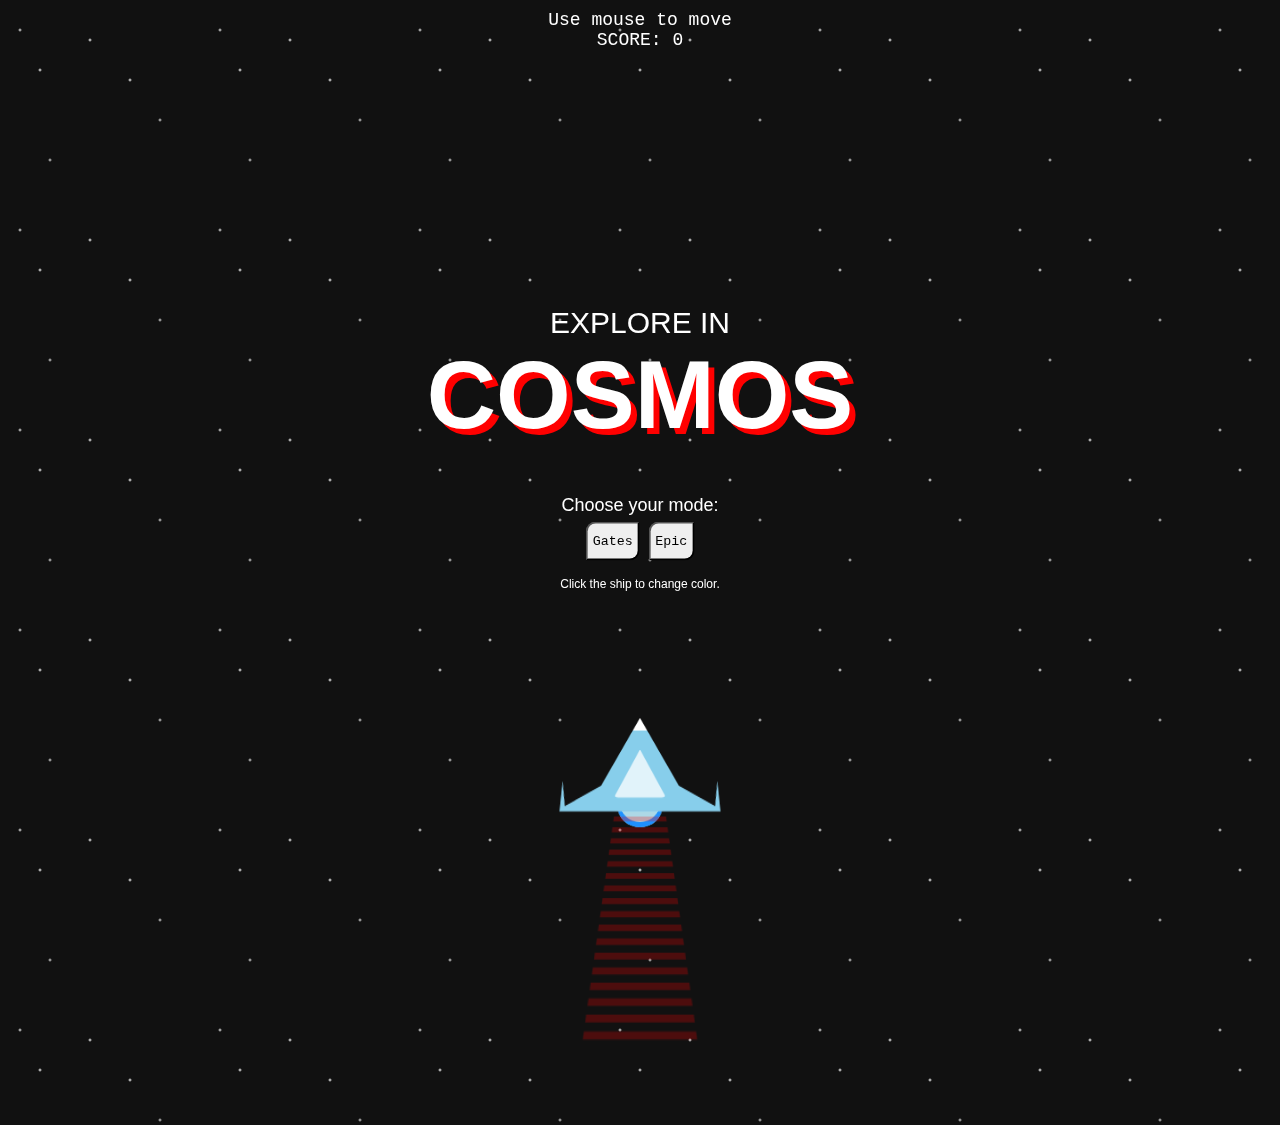
<file: micro_to_macro-main/2.html>
<!DOCTYPE html>
<html lang="en" >
<head>
  <meta charset="UTF-8">
  <title>CodePen - Something in Space (JS Game)</title>
  <link rel="stylesheet" href="style2.css">

</head>
<body>
<!-- partial:index.partial.html -->
<div id="lane">
  <div id="ship">
    <div class="rocket"></div>
    <div class="ship"></div>
  </div>
</div>

<div id="score">Use mouse to move<br>SCORE:&nbsp;<span>0<span></div>

  <div id="menu">EXPLORE IN<BR><SPAN>COSMOS</SPAN>
  <BR style="line-height:70px;">
    <br><pan class="stuff">Choose your mode:</pan><br>
      <input type="button" value="Gates"></input>
<!--       <input type="button"  value="Path"></input> -->
      <input type="button" value="Epic"></input>
  <BR style="line-height:70px;">
  <pan class="swapColor">Click the ship to change color.</pan>
  </div>
<!-- partial -->
  <script  src="./script.js"></script>

</body>
</html>
</file>
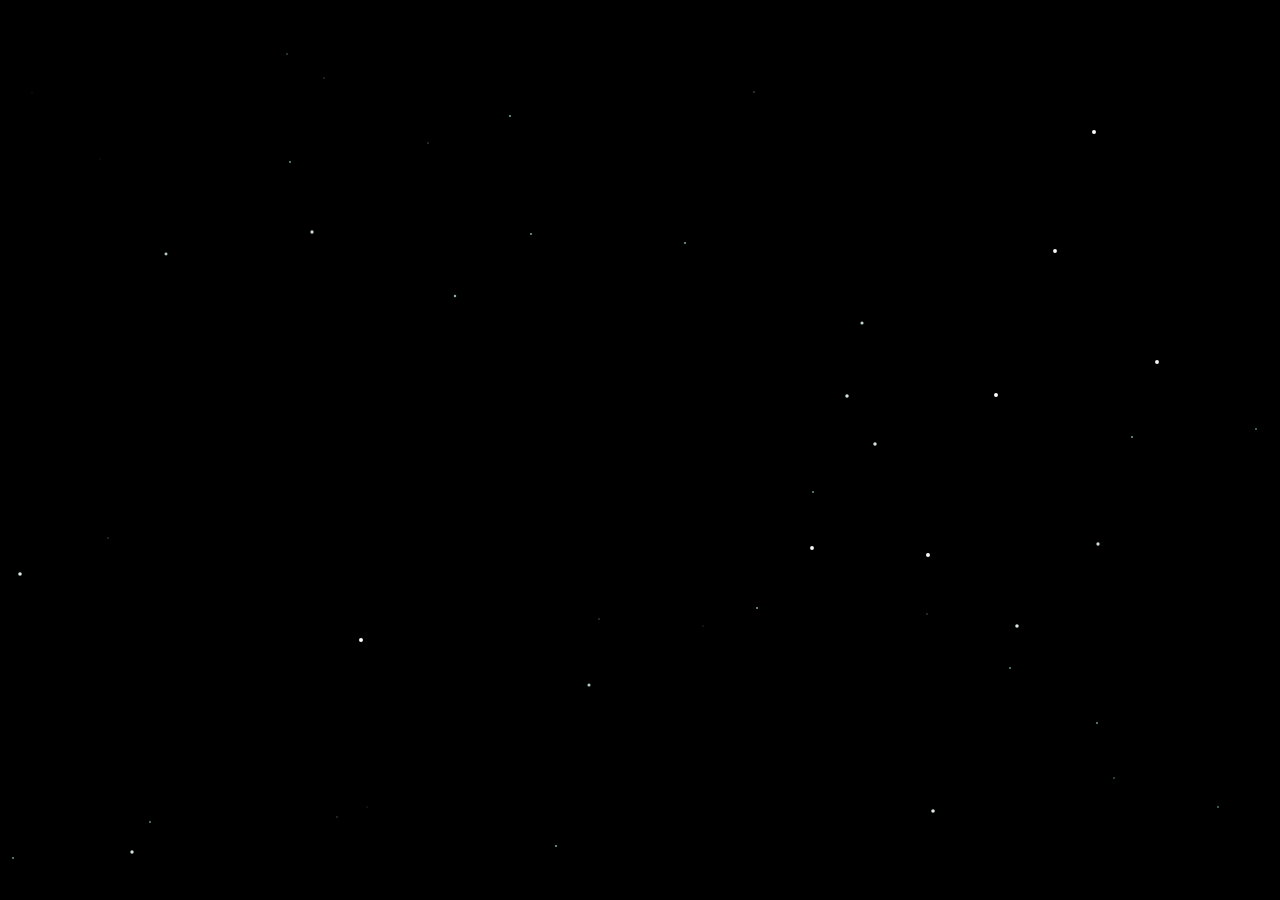
<file: micro_to_macro-main/4.html>
<!DOCTYPE html>
<html lang="en" dir="ltr">
  <head>
    <meta charset="utf-8">
    <title></title>
    <link rel="stylesheet" href="style3.css">
  </head>
  <body>
<script  src="script2.js"></script>
  </body>
</html>
</file>
<file: micro_to_macro-main/style2.css>
body {
  width:100vw;
  height:100vh;
  overflow:hidden;
  padding:0;
  margin:0;
  perspective:33vw;
  background:#111;
  background-image:
    radial-gradient(2px 2px at 20px 30px, #eee, rgba(0,0,0,0)),
    radial-gradient(2px 2px at 40px 70px, #fff, rgba(0,0,0,0)),
    radial-gradient(2px 2px at 50px 160px, #ddd, rgba(0,0,0,0)),
    radial-gradient(2px 2px at 90px 40px, #fff, rgba(0,0,0,0)),
    radial-gradient(2px 2px at 130px 80px, #fff, rgba(0,0,0,0)),
    radial-gradient(2px 2px at 160px 120px, #ddd, rgba(0,0,0,0));
  background-repeat: repeat;
  background-size: 200px 200px;
}
#score {
  font-family:monospace;
  color:white;
  padding:10px;
  text-align:center;
  font-size:18px;
}
#lane {
  width:70vw;
  max-width:900px;
  height:150vh;
  transform:translateX(-50%) rotateX(45deg);
  transform-origin:bottom center;
  position:absolute;
  left:50%;
  bottom:0;
  transition:2s;
/*   background:#222;   */
}

#ship {
  width:20%;
  height:5vh;
  position:absolute;
  bottom:5%;
  left:40%;
  text-align:center;
}
.ship{
  width:100%;
  height:200%;
  background:linear-gradient(to bottom, white 15%, skyblue 15%);
  position:absolute;
  left:0;
  bottom:0;
  clip-path:polygon(50% 0%, 75% 75%, 97% 95%, 100% 70%, 100% 100%, 0% 100%, 0% 70%, 3% 95%, 25% 75%);
}
.ship:before {
  content:'';
  width:33%;
  height:50%;
  background:#fff;
  position:absolute;
  left:50%;
  bottom:12px;
  transform:translateX(-50%);
  border-radius:5px;
  clip-path:polygon(50% 0%, 100% 100%, 0% 100%);
  opacity:.75;

}
.barrel {
  animation:roll .25s linear forwards;
}
@keyframes roll {
  100% { transform:rotateZ(360deg); }
}
.rocket {
  width:50px;
  height:50px;
  background:lightblue;
  box-shadow:inset 0 -3px 0px 3px dodgerblue;
  border-radius:50%;
  position:absolute;
  bottom:-45%;
  left:50%;
  transform:translatex(-50%) rotateX(-45deg);
}
.rocket:after{
  width:200%;
  height:250px;
  content:'';
  position:absolute;
  left:-50%;
  background:linear-gradient(to bottom,red 50%, transparent 50%);
  background-size:100% 5%;
  opacity:.25;
  border-radius:25px 25px 0 0;
  clip-path:polygon(0% 100%, 25% 0%, 75% 0%, 100% 100%);
  animation:rocket 2s linear infinite;
}
@keyframes rocket {
  100% { background-position:0 100% }
}

#ball {
  width:75px;
  height:75px;
  position:absolute;
  animation:roll 2s linear forwards;
  transform:rotateX(-45deg);
/*   clip-path:polygon(50% 0%, 100% 100%, 0% 100%); */
  transform-origin:center center;
}

@keyframes roll {
  0% { top:-50px; }
  100% { top:101%; transform:rotateX(-45deg) rotateZ(720deg)}
}
#menu {
  position:absolute;
  left:50%;
  top:50%;
  transform:translate(-50%,-50%);
  text-align:center;
  color:white;
  font-family:arial;
  font-size:30px;
  transition:2s;
  user-select:none;
}

#menu span {
  font-size:96px;
  line-height:110px;
  font-weight:900;
  text-shadow: 6px 6px red;
}

#menu .stuff {
  font-size:18px;
}

#menu .swapColor {
  font-size:12px;
}
#menu input {
  padding:10px 5px;
  border-radius:10px 0px 10px 0px;
  outline:0;
  font-family:monospace;
}

.dead .ship {
  transform-origin:center center;
  background:red;
  animation:dead 2s linear forwards;
}

@keyframes dead {
  100% { transform:scale(0) rotateZ(2160deg); opacity:0; }
}

.dead .rocket {
  opacity:0;
}
/* GATES CSS */
#barBar {
  width:100%;
  height:20px;
  position:absolute;
  top:0;
  left:0;
  animation:bar 2s linear forwards;
  background:red;
  z-index:-1;

}
@keyframes bar {
  100% { top:101%; }
}

.bar {
  width:33%;
  height:150%;
  background:#111;
  position:absolute;
  top:-25%;
}
/* CANYON CSS */

#canyonBox {
  width:100%;
  height:125%;
  position:absolute;
  left:0;
  bottom:0;
  transition:2s;
  z-index:-1;
  transform-origin: 50% 100%;
}
#can {
  width:100%;
  height:100px;
  position:absolute;
  top:0;
  left:0;
  animation:bar 2s linear forwards;
  background:red;
  z-index:-1;
}

.yon {
  width:50%;
  height:100%;
  background:#111;
  position:absolute;
  top:0;
  left:25%;
}
</file>
<file: micro_to_macro-main/style3.css>
* {
  padding: 0;
  margin: 0;
  box-sizing: border-box;
}

canvas {
  position: fixed;
}
</file>
